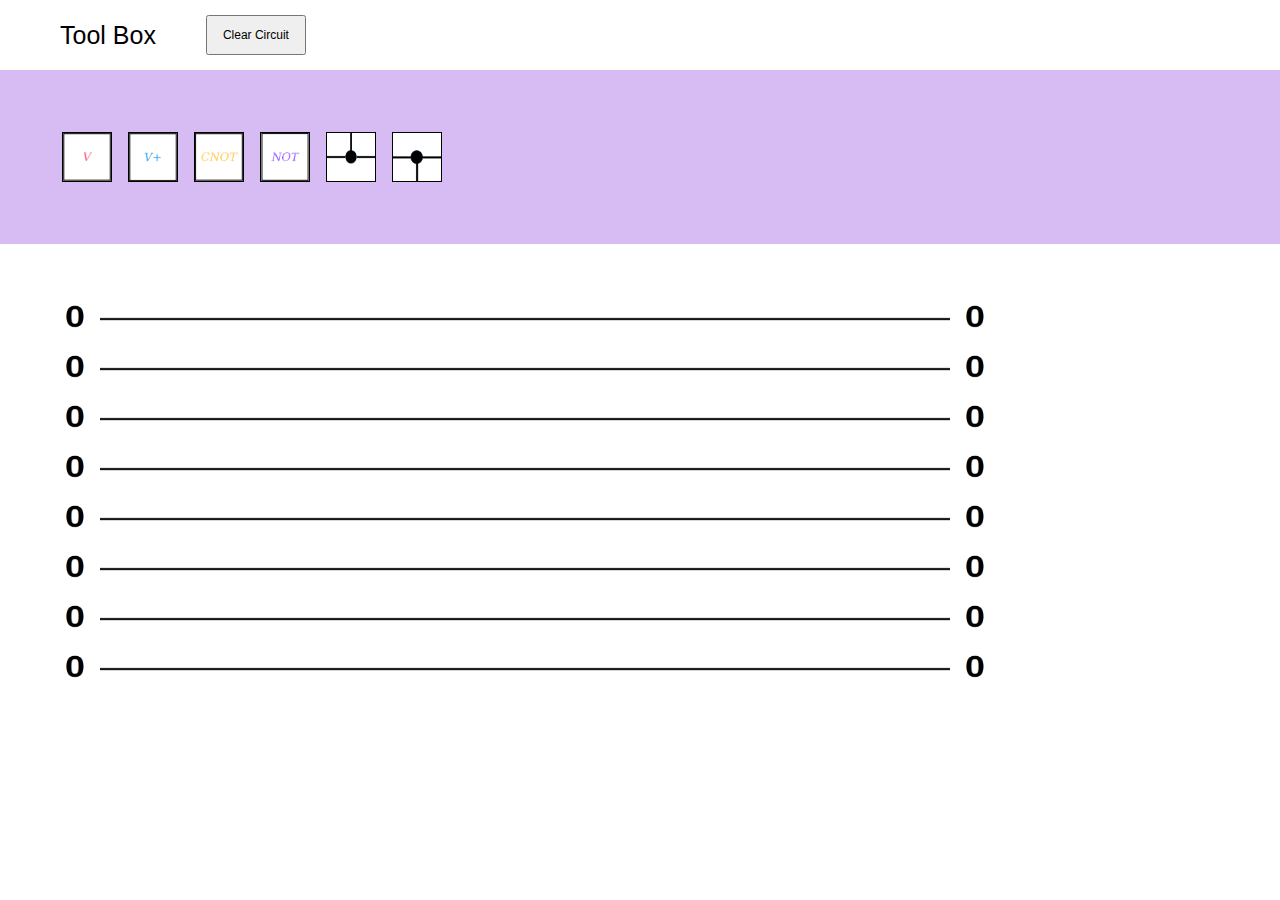
<file: index.html>
<!DOCTYPE html>
<html lang="en">

<head>
    <meta charset="UTF-8">
    <meta http-equiv="X-UA-Compatible" content="IE=edge">
    <meta name="viewport" content="width=device-width, initial-scale=1.0">
    <title>Document</title>

    <link rel="stylesheet" href="test1.css">

</head>

<body>

    <!-- <script>
        console.log("hello")
        var  img = document.createElement(' img');
         img.innerHTML = `< img class = "row" id="r0"></ img>`

        document.body.appendChild( img);

        for( i = 0 ; i < 10 ;i++)
        {
            document.getElementById("r0").innerHTML += `< img class="matrix_box" id= "c${i}"></ img>`
            // document.body.appendChild( img);

        }
      
    </script> -->

    <div class="toolbox">Tool Box

        <button class="clear" id="clear">Clear Circuit</button>
    </div>

    <section class="draggable-elements">
        <img src="V.png" class="draggable" draggable="true" style="color: #ff6384;" id="V">
        <img src="V+.png" class="draggable" draggable="true" style="color: #36a2eb;" id="V+">
        <img src="CNOT.png" class="draggable" draggable="true" style="color: #ffce56;" id="CNOT">
        <img src="NOT.png" class="draggable" draggable="true" style="color: #9966ff;" id="NOT">
        <img src="up.png" class="draggable" draggable="true" style="color: #9966ff;" id="up">
        <img src="down.png" class="draggable" draggable="true" style="color: #9966ff;" id="down">

        <!-- <i class="fas fa-horse draggable" draggable="true" style="color: #333333;" id="horse"></i>
        <i class="fas fa-hippo draggable" draggable="true" style="color: #ff9f40;" id="hippo"></i>
        <i class="fas fa-spider draggable" draggable="true" style="color: #ff99cc;" id="spider"></i> -->
    </section>

    <div class="row" id="r0">
        <img src="zero.png" data-variable="0" class="matrix_box" id="r-0-c-0">
        <img src="single_path_line.png" data-variable="" class="matrix_box" id="r-0-c-1">
        <img src="single_path_line.png" data-variable="" class="matrix_box" id="r-0-c-2">
        <img src="single_path_line.png" data-variable="" class="matrix_box" id="r-0-c-3">
        <img src="single_path_line.png" data-variable="" class="matrix_box" id="r-0-c-4">
        <img src="single_path_line.png" data-variable="" class="matrix_box" id="r-0-c-5">
        <img src="single_path_line.png" data-variable="" class="matrix_box" id="r-0-c-6">
        <img src="single_path_line.png" data-variable="" class="matrix_box" id="r-0-c-7">
        <img src="single_path_line.png" data-variable="" class="matrix_box" id="r-0-c-8">
        <img src="single_path_line.png" data-variable="" class="matrix_box" id="r-0-c-9">
        <img src="single_path_line.png" data-variable="" class="matrix_box" id="r-0-c-10">
        <img src="single_path_line.png" data-variable="" class="matrix_box" id="r-0-c-11">
        <img src="single_path_line.png" data-variable="" class="matrix_box" id="r-0-c-12">
        <img src="single_path_line.png" data-variable="" class="matrix_box" id="r-0-c-13">
        <img src="single_path_line.png" data-variable="" class="matrix_box" id="r-0-c-14">
        <img src="single_path_line.png" data-variable="" class="matrix_box" id="r-0-c-15">
        <img src="single_path_line.png" data-variable="" class="matrix_box" id="r-0-c-16">
        <img src="single_path_line.png" data-variable="" class="matrix_box" id="r-0-c-17">
        <img src="zero.png" data-variable="0" class="matrix_box" id="r-0-c-18">
    </div>

    <div class="row" id="r1">
        <img src="zero.png" data-variable="0" class="matrix_box" id="r-1-c-0">
        <img src="single_path_line.png" data-variable="" class="matrix_box" id="r-1-c-1">
        <img src="single_path_line.png" data-variable="" class="matrix_box" id="r-1-c-2">
        <img src="single_path_line.png" data-variable="" class="matrix_box" id="r-1-c-3">
        <img src="single_path_line.png" data-variable="" class="matrix_box" id="r-1-c-4">
        <img src="single_path_line.png" data-variable="" class="matrix_box" id="r-1-c-5">
        <img src="single_path_line.png" data-variable="" class="matrix_box" id="r-1-c-6">
        <img src="single_path_line.png" data-variable="" class="matrix_box" id="r-1-c-7">
        <img src="single_path_line.png" data-variable="" class="matrix_box" id="r-1-c-8">
        <img src="single_path_line.png" data-variable="" class="matrix_box" id="r-1-c-9">
        <img src="single_path_line.png" data-variable="" class="matrix_box" id="r-1-c-10">
        <img src="single_path_line.png" data-variable="" class="matrix_box" id="r-1-c-11">
        <img src="single_path_line.png" data-variable="" class="matrix_box" id="r-1-c-12">
        <img src="single_path_line.png" data-variable="" class="matrix_box" id="r-1-c-13">
        <img src="single_path_line.png" data-variable="" class="matrix_box" id="r-1-c-14">
        <img src="single_path_line.png" data-variable="" class="matrix_box" id="r-1-c-15">
        <img src="single_path_line.png" data-variable="" class="matrix_box" id="r-1-c-16">
        <img src="single_path_line.png" data-variable="" class="matrix_box" id="r-1-c-17">
        <img src="zero.png" data-variable="0" class="matrix_box" id="r-1-c-18">
    </div>

    <div class="row" id="r2">
        <img src="zero.png" data-variable="0" class="matrix_box" id="r-2-c-0">
        <img src="single_path_line.png" data-variable="" class="matrix_box" id="r-2-c-1">
        <img src="single_path_line.png" data-variable="" class="matrix_box" id="r-2-c-2">
        <img src="single_path_line.png" data-variable="" class="matrix_box" id="r-2-c-3">
        <img src="single_path_line.png" data-variable="" class="matrix_box" id="r-2-c-4">
        <img src="single_path_line.png" data-variable="" class="matrix_box" id="r-2-c-5">
        <img src="single_path_line.png" data-variable="" class="matrix_box" id="r-2-c-6">
        <img src="single_path_line.png" data-variable="" class="matrix_box" id="r-2-c-7">
        <img src="single_path_line.png" data-variable="" class="matrix_box" id="r-2-c-8">
        <img src="single_path_line.png" data-variable="" class="matrix_box" id="r-2-c-9">
        <img src="single_path_line.png" data-variable="" class="matrix_box" id="r-2-c-10">
        <img src="single_path_line.png" data-variable="" class="matrix_box" id="r-2-c-11">
        <img src="single_path_line.png" data-variable="" class="matrix_box" id="r-2-c-12">
        <img src="single_path_line.png" data-variable="" class="matrix_box" id="r-2-c-13">
        <img src="single_path_line.png" data-variable="" class="matrix_box" id="r-2-c-14">
        <img src="single_path_line.png" data-variable="" class="matrix_box" id="r-2-c-15">
        <img src="single_path_line.png" data-variable="" class="matrix_box" id="r-2-c-16">
        <img src="single_path_line.png" data-variable="" class="matrix_box" id="r-2-c-17">
        <img src="zero.png" data-variable="0" class="matrix_box" id="r-2-c-18">
    </div>

    <div class="row" id="r3">
        <img src="zero.png" data-variable="0" class="matrix_box" id="r-3-c-0">
        <img src="single_path_line.png" data-variable="" class="matrix_box" id="r-3-c-1">
        <img src="single_path_line.png" data-variable="" class="matrix_box" id="r-3-c-2">
        <img src="single_path_line.png" data-variable="" class="matrix_box" id="r-3-c-3">
        <img src="single_path_line.png" data-variable="" class="matrix_box" id="r-3-c-4">
        <img src="single_path_line.png" data-variable="" class="matrix_box" id="r-3-c-5">
        <img src="single_path_line.png" data-variable="" class="matrix_box" id="r-3-c-6">
        <img src="single_path_line.png" data-variable="" class="matrix_box" id="r-3-c-7">
        <img src="single_path_line.png" data-variable="" class="matrix_box" id="r-3-c-8">
        <img src="single_path_line.png" data-variable="" class="matrix_box" id="r-3-c-9">
        <img src="single_path_line.png" data-variable="" class="matrix_box" id="r-3-c-10">
        <img src="single_path_line.png" data-variable="" class="matrix_box" id="r-3-c-11">
        <img src="single_path_line.png" data-variable="" class="matrix_box" id="r-3-c-12">
        <img src="single_path_line.png" data-variable="" class="matrix_box" id="r-3-c-13">
        <img src="single_path_line.png" data-variable="" class="matrix_box" id="r-3-c-14">
        <img src="single_path_line.png" data-variable="" class="matrix_box" id="r-3-c-15">
        <img src="single_path_line.png" data-variable="" class="matrix_box" id="r-3-c-16">
        <img src="single_path_line.png" data-variable="" class="matrix_box" id="r-3-c-17">
        <img src="zero.png" data-variable="0" class="matrix_box" id="r-3-c-18">
    </div>

    <div class="row" id="r4">
        <img src="zero.png" data-variable="0" class="matrix_box" id="r-4-c-0">
        <img src="single_path_line.png" data-variable="" class="matrix_box" id="r-4-c-1">
        <img src="single_path_line.png" data-variable="" class="matrix_box" id="r-4-c-2">
        <img src="single_path_line.png" data-variable="" class="matrix_box" id="r-4-c-3">
        <img src="single_path_line.png" data-variable="" class="matrix_box" id="r-4-c-4">
        <img src="single_path_line.png" data-variable="" class="matrix_box" id="r-4-c-5">
        <img src="single_path_line.png" data-variable="" class="matrix_box" id="r-4-c-6">
        <img src="single_path_line.png" data-variable="" class="matrix_box" id="r-4-c-7">
        <img src="single_path_line.png" data-variable="" class="matrix_box" id="r-4-c-8">
        <img src="single_path_line.png" data-variable="" class="matrix_box" id="r-4-c-9">
        <img src="single_path_line.png" data-variable="" class="matrix_box" id="r-4-c-10">
        <img src="single_path_line.png" data-variable="" class="matrix_box" id="r-4-c-11">
        <img src="single_path_line.png" data-variable="" class="matrix_box" id="r-4-c-12">
        <img src="single_path_line.png" data-variable="" class="matrix_box" id="r-4-c-13">
        <img src="single_path_line.png" data-variable="" class="matrix_box" id="r-4-c-14">
        <img src="single_path_line.png" data-variable="" class="matrix_box" id="r-4-c-15">
        <img src="single_path_line.png" data-variable="" class="matrix_box" id="r-4-c-16">
        <img src="single_path_line.png" data-variable="" class="matrix_box" id="r-4-c-17">
        <img src="zero.png" data-variable="0" class="matrix_box" id="r-4-c-18">
    </div>

    <div class="row" id="r5">
        <img src="zero.png" data-variable="0" class="matrix_box" id="r-5-c-0">
        <img src="single_path_line.png" data-variable="" class="matrix_box" id="r-5-c-1">
        <img src="single_path_line.png" data-variable="" class="matrix_box" id="r-5-c-2">
        <img src="single_path_line.png" data-variable="" class="matrix_box" id="r-5-c-3">
        <img src="single_path_line.png" data-variable="" class="matrix_box" id="r-5-c-4">
        <img src="single_path_line.png" data-variable="" class="matrix_box" id="r-5-c-5">
        <img src="single_path_line.png" data-variable="" class="matrix_box" id="r-5-c-6">
        <img src="single_path_line.png" data-variable="" class="matrix_box" id="r-5-c-7">
        <img src="single_path_line.png" data-variable="" class="matrix_box" id="r-5-c-8">
        <img src="single_path_line.png" data-variable="" class="matrix_box" id="r-5-c-9">
        <img src="single_path_line.png" data-variable="" class="matrix_box" id="r-5-c-10">
        <img src="single_path_line.png" data-variable="" class="matrix_box" id="r-5-c-11">
        <img src="single_path_line.png" data-variable="" class="matrix_box" id="r-5-c-12">
        <img src="single_path_line.png" data-variable="" class="matrix_box" id="r-5-c-13">
        <img src="single_path_line.png" data-variable="" class="matrix_box" id="r-5-c-14">
        <img src="single_path_line.png" data-variable="" class="matrix_box" id="r-5-c-15">
        <img src="single_path_line.png" data-variable="" class="matrix_box" id="r-5-c-16">
        <img src="single_path_line.png" data-variable="" class="matrix_box" id="r-5-c-17">
        <img src="zero.png" data-variable="0" class="matrix_box" id="r-5-c-18">
    </div>

    <div class="row" id="r6">
        <img src="zero.png" data-variable="0" class="matrix_box" id="r-6-c-0">
        <img src="single_path_line.png" data-variable="" class="matrix_box" id="r-6-c-1">
        <img src="single_path_line.png" data-variable="" class="matrix_box" id="r-6-c-2">
        <img src="single_path_line.png" data-variable="" class="matrix_box" id="r-6-c-3">
        <img src="single_path_line.png" data-variable="" class="matrix_box" id="r-6-c-4">
        <img src="single_path_line.png" data-variable="" class="matrix_box" id="r-6-c-5">
        <img src="single_path_line.png" data-variable="" class="matrix_box" id="r-6-c-6">
        <img src="single_path_line.png" data-variable="" class="matrix_box" id="r-6-c-7">
        <img src="single_path_line.png" data-variable="" class="matrix_box" id="r-6-c-8">
        <img src="single_path_line.png" data-variable="" class="matrix_box" id="r-6-c-9">
        <img src="single_path_line.png" data-variable="" class="matrix_box" id="r-6-c-10">
        <img src="single_path_line.png" data-variable="" class="matrix_box" id="r-6-c-11">
        <img src="single_path_line.png" data-variable="" class="matrix_box" id="r-6-c-12">
        <img src="single_path_line.png" data-variable="" class="matrix_box" id="r-6-c-13">
        <img src="single_path_line.png" data-variable="" class="matrix_box" id="r-6-c-14">
        <img src="single_path_line.png" data-variable="" class="matrix_box" id="r-6-c-15">
        <img src="single_path_line.png" data-variable="" class="matrix_box" id="r-6-c-16">
        <img src="single_path_line.png" data-variable="" class="matrix_box" id="r-6-c-17">
        <img src="zero.png" data-variable="0" class="matrix_box" id="r-6-c-18">
    </div>

    <div class="row" id="r7">
        <img src="zero.png" data-variable="0" class="matrix_box" id="r-7-c-0">
        <img src="single_path_line.png" data-variable="" class="matrix_box" id="r-7-c-1">
        <img src="single_path_line.png" data-variable="" class="matrix_box" id="r-7-c-2">
        <img src="single_path_line.png" data-variable="" class="matrix_box" id="r-7-c-3">
        <img src="single_path_line.png" data-variable="" class="matrix_box" id="r-7-c-4">
        <img src="single_path_line.png" data-variable="" class="matrix_box" id="r-7-c-5">
        <img src="single_path_line.png" data-variable="" class="matrix_box" id="r-7-c-6">
        <img src="single_path_line.png" data-variable="" class="matrix_box" id="r-7-c-7">
        <img src="single_path_line.png" data-variable="" class="matrix_box" id="r-7-c-8">
        <img src="single_path_line.png" data-variable="" class="matrix_box" id="r-7-c-9">
        <img src="single_path_line.png" data-variable="" class="matrix_box" id="r-7-c-10">
        <img src="single_path_line.png" data-variable="" class="matrix_box" id="r-7-c-11">
        <img src="single_path_line.png" data-variable="" class="matrix_box" id="r-7-c-12">
        <img src="single_path_line.png" data-variable="" class="matrix_box" id="r-7-c-13">
        <img src="single_path_line.png" data-variable="" class="matrix_box" id="r-7-c-14">
        <img src="single_path_line.png" data-variable="" class="matrix_box" id="r-7-c-15">
        <img src="single_path_line.png" data-variable="" class="matrix_box" id="r-7-c-16">
        <img src="single_path_line.png" data-variable="" class="matrix_box" id="r-7-c-17">
        <img src="zero.png" data-variable="0" class="matrix_box" id="r-7-c-18">
    </div>

</body>

<script src="test1.js"></script>

</html>
</file>
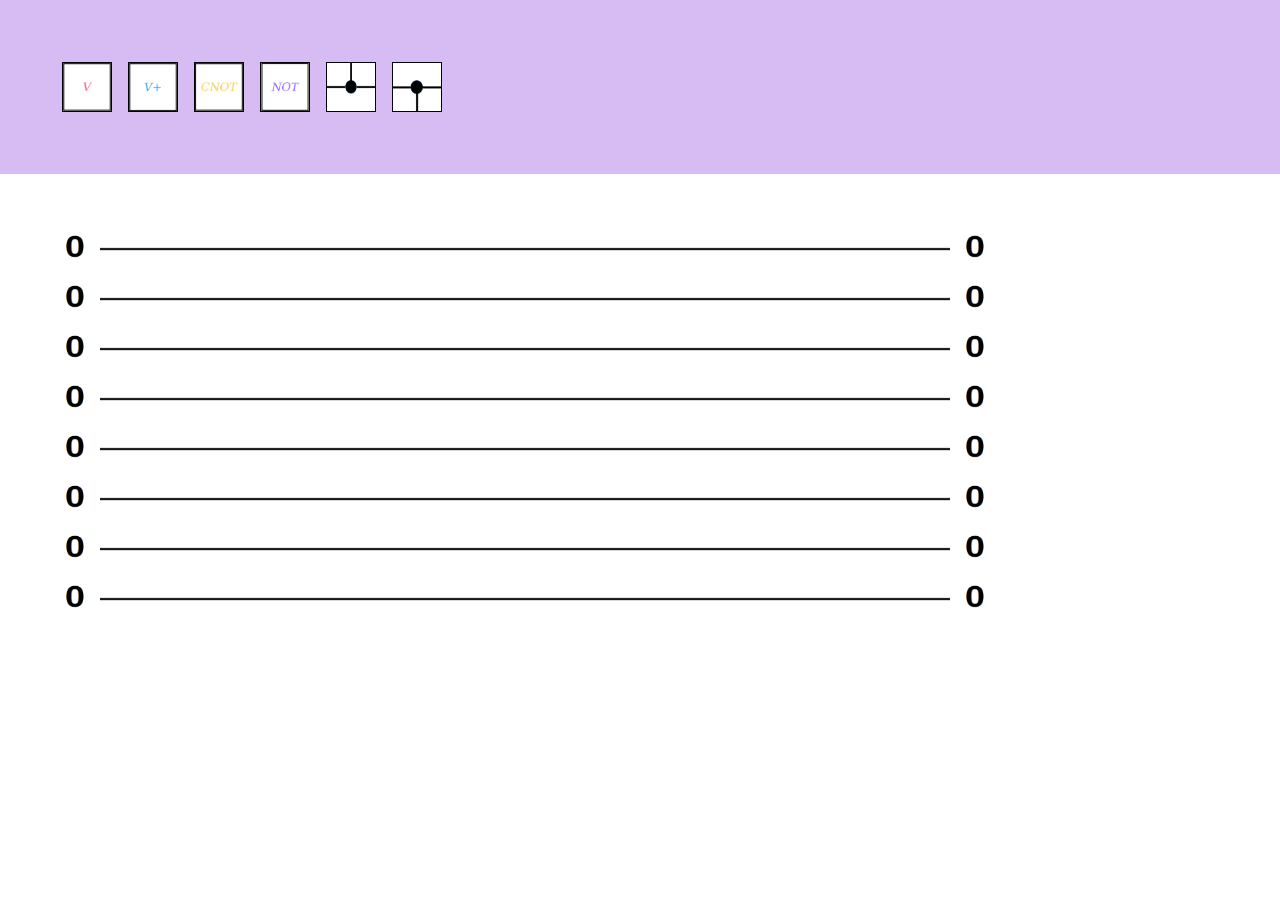
<file: test1.html>
<!DOCTYPE html>
<html lang="en">

<head>
    <meta charset="UTF-8">
    <meta http-equiv="X-UA-Compatible" content="IE=edge">
    <meta name="viewport" content="width=device-width, initial-scale=1.0">
    <title>Document</title>

    <link rel="stylesheet" href="test1.css">

</head>

<body>

    <!-- <script>
        console.log("hello")
        var  img = document.createElement(' img');
         img.innerHTML = `< img class = "row" id="r0"></ img>`

        document.body.appendChild( img);

        for( i = 0 ; i < 10 ;i++)
        {
            document.getElementById("r0").innerHTML += `< img class="matrix_box" id= "c${i}"></ img>`
            // document.body.appendChild( img);

        }
      
    </script> -->

    <section class="draggable-elements">
        <img src="V.png" class="draggable" draggable="true" style="color: #ff6384;" id="V">
        <img src="V+.png" class="draggable" draggable="true" style="color: #36a2eb;" id="V+">
        <img src="CNOT.png" class="draggable" draggable="true" style="color: #ffce56;" id="CNOT">
        <img src="NOT.png" class="draggable" draggable="true" style="color: #9966ff;" id="NOT">
        <img src="up.png" class="draggable" draggable="true" style="color: #9966ff;" id="up">
        <img src="down.png" class="draggable" draggable="true" style="color: #9966ff;" id="down">

        <!-- <i class="fas fa-horse draggable" draggable="true" style="color: #333333;" id="horse"></i>
        <i class="fas fa-hippo draggable" draggable="true" style="color: #ff9f40;" id="hippo"></i>
        <i class="fas fa-spider draggable" draggable="true" style="color: #ff99cc;" id="spider"></i> -->
    </section>

    <div class="row" id="r0">
        <img src="zero.png" data-variable="0" class="matrix_box" id="r-0-c-0">
        <img src="single_path_line.png" data-variable="" class="matrix_box" id="r-0-c-1">
        <img src="single_path_line.png" data-variable="" class="matrix_box" id="r-0-c-2">
        <img src="single_path_line.png" data-variable="" class="matrix_box" id="r-0-c-3">
        <img src="single_path_line.png" data-variable="" class="matrix_box" id="r-0-c-4">
        <img src="single_path_line.png" data-variable="" class="matrix_box" id="r-0-c-5">
        <img src="single_path_line.png" data-variable="" class="matrix_box" id="r-0-c-6">
        <img src="single_path_line.png" data-variable="" class="matrix_box" id="r-0-c-7">
        <img src="single_path_line.png" data-variable="" class="matrix_box" id="r-0-c-8">
        <img src="single_path_line.png" data-variable="" class="matrix_box" id="r-0-c-9">
        <img src="single_path_line.png" data-variable="" class="matrix_box" id="r-0-c-10">
        <img src="single_path_line.png" data-variable="" class="matrix_box" id="r-0-c-11">
        <img src="single_path_line.png" data-variable="" class="matrix_box" id="r-0-c-12">
        <img src="single_path_line.png" data-variable="" class="matrix_box" id="r-0-c-13">
        <img src="single_path_line.png" data-variable="" class="matrix_box" id="r-0-c-14">
        <img src="single_path_line.png" data-variable="" class="matrix_box" id="r-0-c-15">
        <img src="single_path_line.png" data-variable="" class="matrix_box" id="r-0-c-16">
        <img src="single_path_line.png" data-variable="" class="matrix_box" id="r-0-c-17">
        <img src="zero.png" data-variable="0" class="matrix_box" id="r-0-c-18">
    </div>

    <div class="row" id="r1">
        <img src="zero.png" data-variable="0" class="matrix_box" id="r-1-c-0">
        <img src="single_path_line.png" data-variable="" class="matrix_box" id="r-1-c-1">
        <img src="single_path_line.png" data-variable="" class="matrix_box" id="r-1-c-2">
        <img src="single_path_line.png" data-variable="" class="matrix_box" id="r-1-c-3">
        <img src="single_path_line.png" data-variable="" class="matrix_box" id="r-1-c-4">
        <img src="single_path_line.png" data-variable="" class="matrix_box" id="r-1-c-5">
        <img src="single_path_line.png" data-variable="" class="matrix_box" id="r-1-c-6">
        <img src="single_path_line.png" data-variable="" class="matrix_box" id="r-1-c-7">
        <img src="single_path_line.png" data-variable="" class="matrix_box" id="r-1-c-8">
        <img src="single_path_line.png" data-variable="" class="matrix_box" id="r-1-c-9">
        <img src="single_path_line.png" data-variable="" class="matrix_box" id="r-1-c-10">
        <img src="single_path_line.png" data-variable="" class="matrix_box" id="r-1-c-11">
        <img src="single_path_line.png" data-variable="" class="matrix_box" id="r-1-c-12">
        <img src="single_path_line.png" data-variable="" class="matrix_box" id="r-1-c-13">
        <img src="single_path_line.png" data-variable="" class="matrix_box" id="r-1-c-14">
        <img src="single_path_line.png" data-variable="" class="matrix_box" id="r-1-c-15">
        <img src="single_path_line.png" data-variable="" class="matrix_box" id="r-1-c-16">
        <img src="single_path_line.png" data-variable="" class="matrix_box" id="r-1-c-17">
        <img src="zero.png" data-variable="0" class="matrix_box" id="r-1-c-18">
    </div>

    <div class="row" id="r2">
        <img src="zero.png" data-variable="0" class="matrix_box" id="r-2-c-0">
        <img src="single_path_line.png" data-variable="" class="matrix_box" id="r-2-c-1">
        <img src="single_path_line.png" data-variable="" class="matrix_box" id="r-2-c-2">
        <img src="single_path_line.png" data-variable="" class="matrix_box" id="r-2-c-3">
        <img src="single_path_line.png" data-variable="" class="matrix_box" id="r-2-c-4">
        <img src="single_path_line.png" data-variable="" class="matrix_box" id="r-2-c-5">
        <img src="single_path_line.png" data-variable="" class="matrix_box" id="r-2-c-6">
        <img src="single_path_line.png" data-variable="" class="matrix_box" id="r-2-c-7">
        <img src="single_path_line.png" data-variable="" class="matrix_box" id="r-2-c-8">
        <img src="single_path_line.png" data-variable="" class="matrix_box" id="r-2-c-9">
        <img src="single_path_line.png" data-variable="" class="matrix_box" id="r-2-c-10">
        <img src="single_path_line.png" data-variable="" class="matrix_box" id="r-2-c-11">
        <img src="single_path_line.png" data-variable="" class="matrix_box" id="r-2-c-12">
        <img src="single_path_line.png" data-variable="" class="matrix_box" id="r-2-c-13">
        <img src="single_path_line.png" data-variable="" class="matrix_box" id="r-2-c-14">
        <img src="single_path_line.png" data-variable="" class="matrix_box" id="r-2-c-15">
        <img src="single_path_line.png" data-variable="" class="matrix_box" id="r-2-c-16">
        <img src="single_path_line.png" data-variable="" class="matrix_box" id="r-2-c-17">
        <img src="zero.png" data-variable="0" class="matrix_box" id="r-2-c-18">
    </div>

    <div class="row" id="r3">
        <img src="zero.png" data-variable="0" class="matrix_box" id="r-3-c-0">
        <img src="single_path_line.png" data-variable="" class="matrix_box" id="r-3-c-1">
        <img src="single_path_line.png" data-variable="" class="matrix_box" id="r-3-c-2">
        <img src="single_path_line.png" data-variable="" class="matrix_box" id="r-3-c-3">
        <img src="single_path_line.png" data-variable="" class="matrix_box" id="r-3-c-4">
        <img src="single_path_line.png" data-variable="" class="matrix_box" id="r-3-c-5">
        <img src="single_path_line.png" data-variable="" class="matrix_box" id="r-3-c-6">
        <img src="single_path_line.png" data-variable="" class="matrix_box" id="r-3-c-7">
        <img src="single_path_line.png" data-variable="" class="matrix_box" id="r-3-c-8">
        <img src="single_path_line.png" data-variable="" class="matrix_box" id="r-3-c-9">
        <img src="single_path_line.png" data-variable="" class="matrix_box" id="r-3-c-10">
        <img src="single_path_line.png" data-variable="" class="matrix_box" id="r-3-c-11">
        <img src="single_path_line.png" data-variable="" class="matrix_box" id="r-3-c-12">
        <img src="single_path_line.png" data-variable="" class="matrix_box" id="r-3-c-13">
        <img src="single_path_line.png" data-variable="" class="matrix_box" id="r-3-c-14">
        <img src="single_path_line.png" data-variable="" class="matrix_box" id="r-3-c-15">
        <img src="single_path_line.png" data-variable="" class="matrix_box" id="r-3-c-16">
        <img src="single_path_line.png" data-variable="" class="matrix_box" id="r-3-c-17">
        <img src="zero.png" data-variable="0" class="matrix_box" id="r-3-c-18">
    </div>

    <div class="row" id="r4">
        <img src="zero.png" data-variable="0" class="matrix_box" id="r-4-c-0">
        <img src="single_path_line.png" data-variable="" class="matrix_box" id="r-4-c-1">
        <img src="single_path_line.png" data-variable="" class="matrix_box" id="r-4-c-2">
        <img src="single_path_line.png" data-variable="" class="matrix_box" id="r-4-c-3">
        <img src="single_path_line.png" data-variable="" class="matrix_box" id="r-4-c-4">
        <img src="single_path_line.png" data-variable="" class="matrix_box" id="r-4-c-5">
        <img src="single_path_line.png" data-variable="" class="matrix_box" id="r-4-c-6">
        <img src="single_path_line.png" data-variable="" class="matrix_box" id="r-4-c-7">
        <img src="single_path_line.png" data-variable="" class="matrix_box" id="r-4-c-8">
        <img src="single_path_line.png" data-variable="" class="matrix_box" id="r-4-c-9">
        <img src="single_path_line.png" data-variable="" class="matrix_box" id="r-4-c-10">
        <img src="single_path_line.png" data-variable="" class="matrix_box" id="r-4-c-11">
        <img src="single_path_line.png" data-variable="" class="matrix_box" id="r-4-c-12">
        <img src="single_path_line.png" data-variable="" class="matrix_box" id="r-4-c-13">
        <img src="single_path_line.png" data-variable="" class="matrix_box" id="r-4-c-14">
        <img src="single_path_line.png" data-variable="" class="matrix_box" id="r-4-c-15">
        <img src="single_path_line.png" data-variable="" class="matrix_box" id="r-4-c-16">
        <img src="single_path_line.png" data-variable="" class="matrix_box" id="r-4-c-17">
        <img src="zero.png" data-variable="0" class="matrix_box" id="r-4-c-18">
    </div>

    <div class="row" id="r5">
        <img src="zero.png" data-variable="0" class="matrix_box" id="r-5-c-0">
        <img src="single_path_line.png" data-variable="" class="matrix_box" id="r-5-c-1">
        <img src="single_path_line.png" data-variable="" class="matrix_box" id="r-5-c-2">
        <img src="single_path_line.png" data-variable="" class="matrix_box" id="r-5-c-3">
        <img src="single_path_line.png" data-variable="" class="matrix_box" id="r-5-c-4">
        <img src="single_path_line.png" data-variable="" class="matrix_box" id="r-5-c-5">
        <img src="single_path_line.png" data-variable="" class="matrix_box" id="r-5-c-6">
        <img src="single_path_line.png" data-variable="" class="matrix_box" id="r-5-c-7">
        <img src="single_path_line.png" data-variable="" class="matrix_box" id="r-5-c-8">
        <img src="single_path_line.png" data-variable="" class="matrix_box" id="r-5-c-9">
        <img src="single_path_line.png" data-variable="" class="matrix_box" id="r-5-c-10">
        <img src="single_path_line.png" data-variable="" class="matrix_box" id="r-5-c-11">
        <img src="single_path_line.png" data-variable="" class="matrix_box" id="r-5-c-12">
        <img src="single_path_line.png" data-variable="" class="matrix_box" id="r-5-c-13">
        <img src="single_path_line.png" data-variable="" class="matrix_box" id="r-5-c-14">
        <img src="single_path_line.png" data-variable="" class="matrix_box" id="r-5-c-15">
        <img src="single_path_line.png" data-variable="" class="matrix_box" id="r-5-c-16">
        <img src="single_path_line.png" data-variable="" class="matrix_box" id="r-5-c-17">
        <img src="zero.png" data-variable="0" class="matrix_box" id="r-5-c-18">
    </div>

    <div class="row" id="r6">
        <img src="zero.png" data-variable="0" class="matrix_box" id="r-6-c-0">
        <img src="single_path_line.png" data-variable="" class="matrix_box" id="r-6-c-1">
        <img src="single_path_line.png" data-variable="" class="matrix_box" id="r-6-c-2">
        <img src="single_path_line.png" data-variable="" class="matrix_box" id="r-6-c-3">
        <img src="single_path_line.png" data-variable="" class="matrix_box" id="r-6-c-4">
        <img src="single_path_line.png" data-variable="" class="matrix_box" id="r-6-c-5">
        <img src="single_path_line.png" data-variable="" class="matrix_box" id="r-6-c-6">
        <img src="single_path_line.png" data-variable="" class="matrix_box" id="r-6-c-7">
        <img src="single_path_line.png" data-variable="" class="matrix_box" id="r-6-c-8">
        <img src="single_path_line.png" data-variable="" class="matrix_box" id="r-6-c-9">
        <img src="single_path_line.png" data-variable="" class="matrix_box" id="r-6-c-10">
        <img src="single_path_line.png" data-variable="" class="matrix_box" id="r-6-c-11">
        <img src="single_path_line.png" data-variable="" class="matrix_box" id="r-6-c-12">
        <img src="single_path_line.png" data-variable="" class="matrix_box" id="r-6-c-13">
        <img src="single_path_line.png" data-variable="" class="matrix_box" id="r-6-c-14">
        <img src="single_path_line.png" data-variable="" class="matrix_box" id="r-6-c-15">
        <img src="single_path_line.png" data-variable="" class="matrix_box" id="r-6-c-16">
        <img src="single_path_line.png" data-variable="" class="matrix_box" id="r-6-c-17">
        <img src="zero.png" data-variable="0" class="matrix_box" id="r-6-c-18">
    </div>

    <div class="row" id="r7">
        <img src="zero.png" data-variable="0" class="matrix_box" id="r-7-c-0">
        <img src="single_path_line.png" data-variable="" class="matrix_box" id="r-7-c-1">
        <img src="single_path_line.png" data-variable="" class="matrix_box" id="r-7-c-2">
        <img src="single_path_line.png" data-variable="" class="matrix_box" id="r-7-c-3">
        <img src="single_path_line.png" data-variable="" class="matrix_box" id="r-7-c-4">
        <img src="single_path_line.png" data-variable="" class="matrix_box" id="r-7-c-5">
        <img src="single_path_line.png" data-variable="" class="matrix_box" id="r-7-c-6">
        <img src="single_path_line.png" data-variable="" class="matrix_box" id="r-7-c-7">
        <img src="single_path_line.png" data-variable="" class="matrix_box" id="r-7-c-8">
        <img src="single_path_line.png" data-variable="" class="matrix_box" id="r-7-c-9">
        <img src="single_path_line.png" data-variable="" class="matrix_box" id="r-7-c-10">
        <img src="single_path_line.png" data-variable="" class="matrix_box" id="r-7-c-11">
        <img src="single_path_line.png" data-variable="" class="matrix_box" id="r-7-c-12">
        <img src="single_path_line.png" data-variable="" class="matrix_box" id="r-7-c-13">
        <img src="single_path_line.png" data-variable="" class="matrix_box" id="r-7-c-14">
        <img src="single_path_line.png" data-variable="" class="matrix_box" id="r-7-c-15">
        <img src="single_path_line.png" data-variable="" class="matrix_box" id="r-7-c-16">
        <img src="single_path_line.png" data-variable="" class="matrix_box" id="r-7-c-17">
        <img src="zero.png" data-variable="0" class="matrix_box" id="r-7-c-18">
    </div>

</body>

<script src="test1.js"></script>

</html>
</file>
<file: test1.css>
* {
    margin: 0;
    padding: 0;
    box-sizing: border-box;
    font-size: 12px;
}
.toolbox{

    display: flex;
    justify-content: left;
    align-items: center;
    padding: 15px 0px 15px 60px;
    font-size:25px;
    font-family:'Segoe UI', Tahoma, Geneva, Verdana, sans-serif

}

.clear{
    height: 40px;
    width: 100px;
    margin-left: 50px;
}
.draggable-elements {
    padding: 5em;
    display: flex;
    justify-content: left;
    align-items: center;
    gap: 1em;
    /* cursor: move; */
    background-color:rgb(215, 188, 243);
    
    margin-bottom: 50px;
}

.draggable{

    display: grid;
    place-items: center;
    height: 50px;
    width: 50px;
    margin: 2px;
    border: 1px solid black;

    cursor: move;

}

.row {
    /* height: 100px; */
    display: flex;
    justify-content:left;

    margin-left: 50px;
    margin-right: 50px;
}

.matrix_box {
    height: 50px;
    width: 50px;
    
    display: grid;
    place-items: center;
    font-weight: 1000;
    

    /* border: 1px solid rgb(199, 241, 255); */

}
</file>
